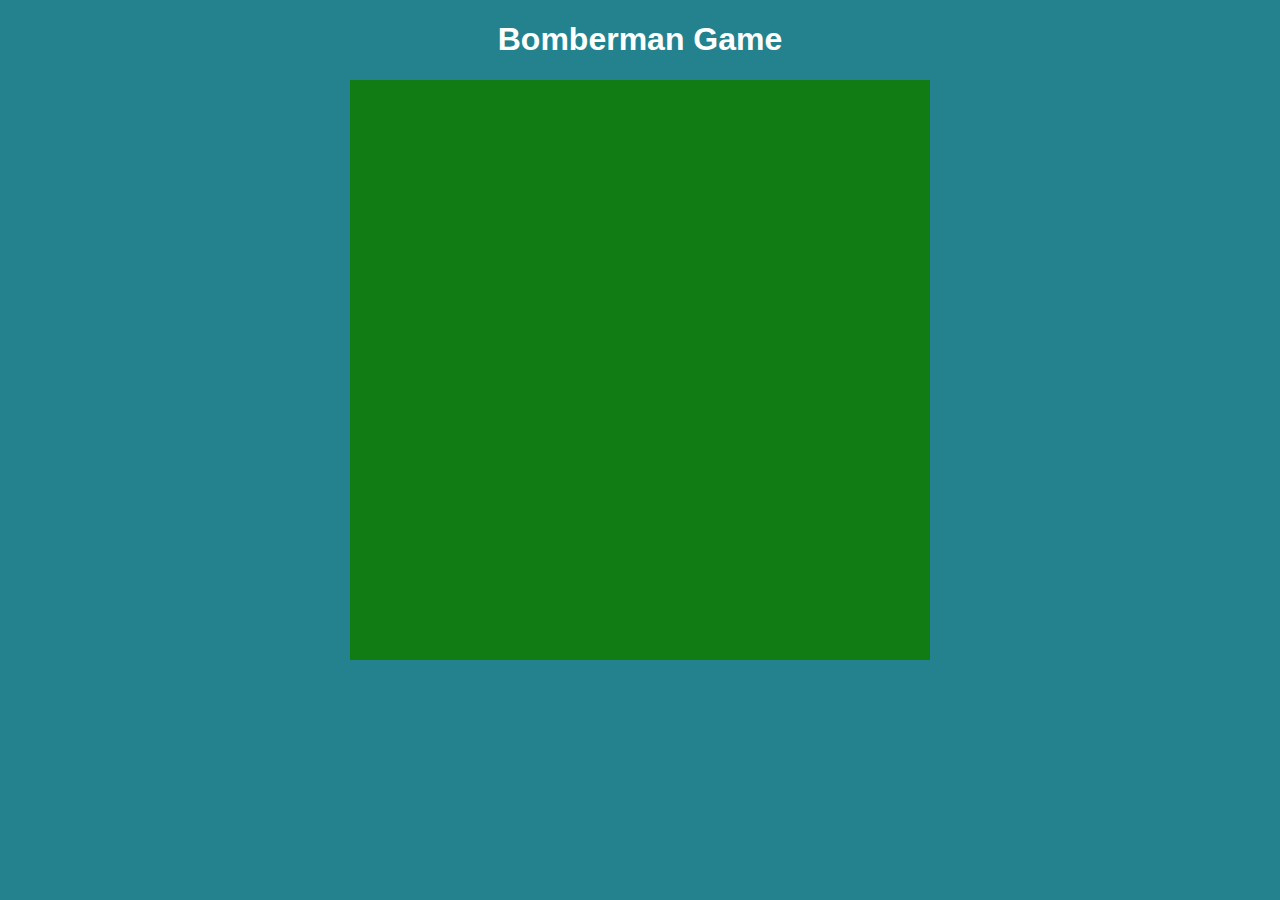
<file: template/html/index.html>
<!DOCTYPE html>
<html lang="en">
<head>
    <meta charset="UTF-8">
    <meta name="viewport" content="width=device-width, initial-scale=1.0">
    <title>Bomberman Grid</title>
    <link rel="stylesheet" href="../css/style.css">
</head>
<body>

    <div class="title">
        <h1>Bomberman Game</h1>
    </div>

    <div class="game-container">
        <div id="gameGrid" class="grid"></div>
    </div>

    <script src="../../js/body.js"></script>
    <script src="/js/enemy.js"
    ></script>
</body>
</html>
</file>
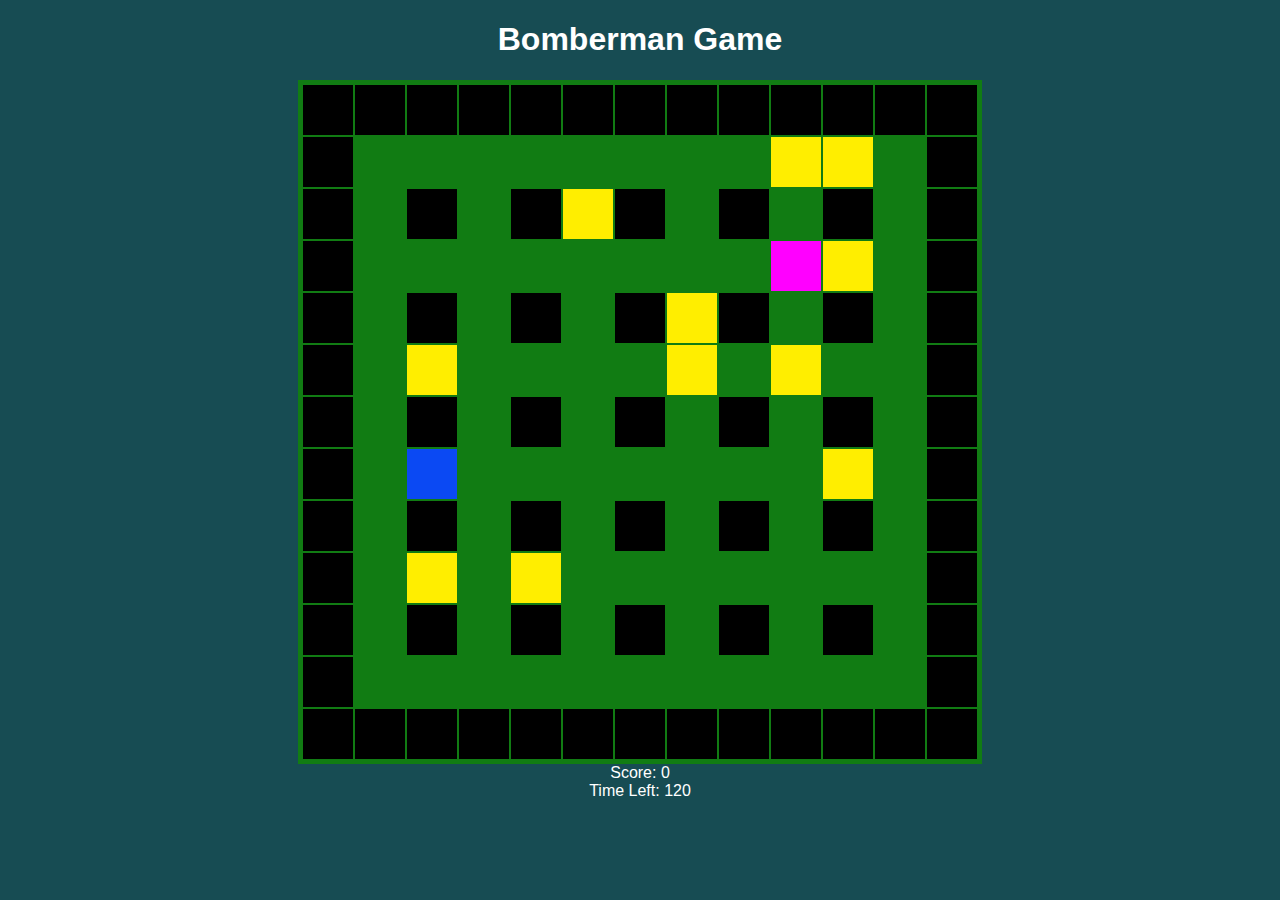
<file: temblate/html/indix.html>
<!DOCTYPE html>
<html lang="en">
<head>
    <meta charset="UTF-8">
    <meta name="viewport" content="width=device-width, initial-scale=1.0">
    <title>Bomberman Grid</title>
    <link rel="stylesheet" href="../css/style.css">
</head>
<body>

    <div class="title">
        <h1>Bomberman Game</h1>
    </div>

    <div class="game-container">
        <div id="gameGrid" class="grid"></div>
    </div>

    <script type="module" src="/js/body.js"></script>
    <!-- <script src="/js/enemy.js"></script> -->

</body>
</html>
</file>
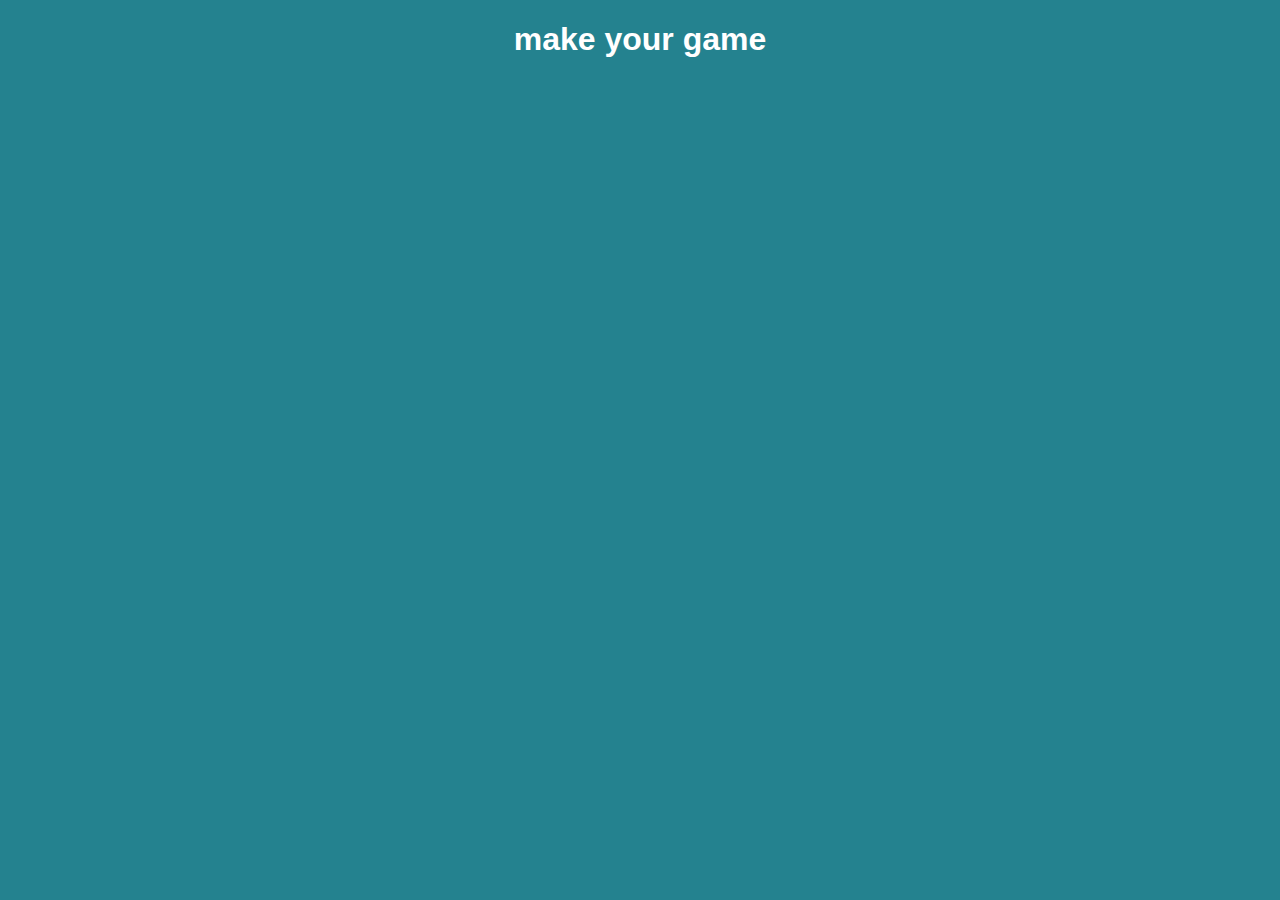
<file: template/html/infex.html>
<!DOCTYPE html>
<html lang="en">
<head>
    <meta charset="UTF-8">
    <meta name="viewport" content="width=device-width, initial-scale=1.0">
    <title>make your game</title>
    <link rel="stylesheet" href="../css/style.css">
</head>
<body>
    <div class="title" id="title">
        <h1>make your game</h1>
    </div>

    <div class="body" id="body">
        <div class="box" id="box"></div>
    </div>
    <script src="../../js/body.js"></script>
</body>
</html>
</file>
<file: template/css/style.css>
body {
    text-align: center;
    font-family: Arial, sans-serif;
    background-color: #24828f;
    color: white;
}

.game-container {
    display: flex;
    justify-content: center;
    margin-top: 20px;
}

.grid {
    display: grid;
    grid-template-columns: repeat(11, 50px);
    grid-template-rows: repeat(11, 50px);
    gap: 2px;
    background-color: #117c13;
    padding: 5px;
}

.cell {
    width: 50px;
    height: 50px;
    display: flex;
    align-items: center;
    justify-content: center;
    font-size: 20px;
    font-weight: bold;
}
.solid {
    background-color: #117c13;
    background-image: url(../img/solid.png);
    background-size: 60px;
    background-repeat: no-repeat;
    background-position: center;
}

.soft {
    /* background-color:#117c13;; */
    background-image: url(../img/soft.webp);
    background-size: 100px;
    background-repeat: no-repeat;
    background-position: center;
}
.player {
    background-image: url(../img/player.png);
    background-repeat: no-repeat;
    background-position: center;
    background-size: 50px;
    /* background-color: #117c13;; */
}
.bomb {
    background-image: url(/template/img/bomb.png);
    background-size: 60px;
    background-repeat: no-repeat;
}
.explosion {
    background-image: url(/template/img/explo.png);
    background-repeat: no-repeat;
    background-size: 70px;
    background-position: center;
}

.enemy {
    background-image: url(../img/enemy.png);
    background-repeat: no-repeat;
    background-position: center;
    background-size: 30px;
}
.portal {
    background-image: url(../img/gate.png);
    background-repeat: no-repeat;
    background-size: 60px;
    background-position: center;
}
</file>
<file: temblate/css/style.css>
body {
    text-align: center;
    font-family: Arial, sans-serif;
    background-color: #174c53;
    color: white;
}

.game-container {
    display: flex;
    justify-content: center;
    margin-top: 20px;
}

.grid {
    display: grid;
    grid-template-columns: repeat(13, 50px);
    grid-template-rows: repeat(13, 50px);
    gap: 2px;
    background-color: #117c13;
    padding: 5px;
}

.cell {
    width: 50px;
    height: 50px;
    display: flex;
    align-items: center;
    justify-content: center;
    font-size: 20px;
    font-weight: bold;
}
.solid {
    background-color: #000000;
    /* background-image: url(../img/solid.png); */
    background-size: 60px;
    background-repeat: no-repeat;
    background-position: center;
}

.soft {

    background-color:#ffee00;;
    /* background-image: url(../img/soft.webp); */
    background-size: 100px;
    background-repeat: no-repeat;
    background-position: center;
}
.player {

    /* background-image: url(../img/player.png); */
    background-repeat: no-repeat;
    background-position: center;
    background-size: 50px;
    background-color: #0b49f3;;
}
.bomb {
    background-color: #ff0000;
    /* background-image: url(/template/img/bomb.png); */
    background-size: 60px;
    background-repeat: no-repeat;
}
.explosion {
    background-color: #ff8800;
    /* background-image: url(/template/img/explo.png); */
    background-repeat: no-repeat;
    background-size: 70px;
    background-position: center;
}

.enemy {
    background-color: rgb(255, 0, 255);
    /* background-image: url(../img/enemy.png); */
    background-repeat: no-repeat;
    background-position: center;
    background-size: 30px;
}
.portal {
    background-color: aliceblue;
    /* background-image: url(../img/gate.png); */
    background-repeat: no-repeat;
    background-size: 60px;
    background-position: center;
}

/* // const images = ["player.png", "enemy.png", "bomb.png", "explosion.png", "portal.png", "soft.webp", "solid.png"];
// const loadedImages = {};z
// function preloadImages() {
//     images.forEach(img => {
//         const image = new Image();
//         image.src = `../img/${img}`;
//         loadedImages[img] = image;
//     });
// }
// preloadImages();
// Generate Grid Data */
</file>
